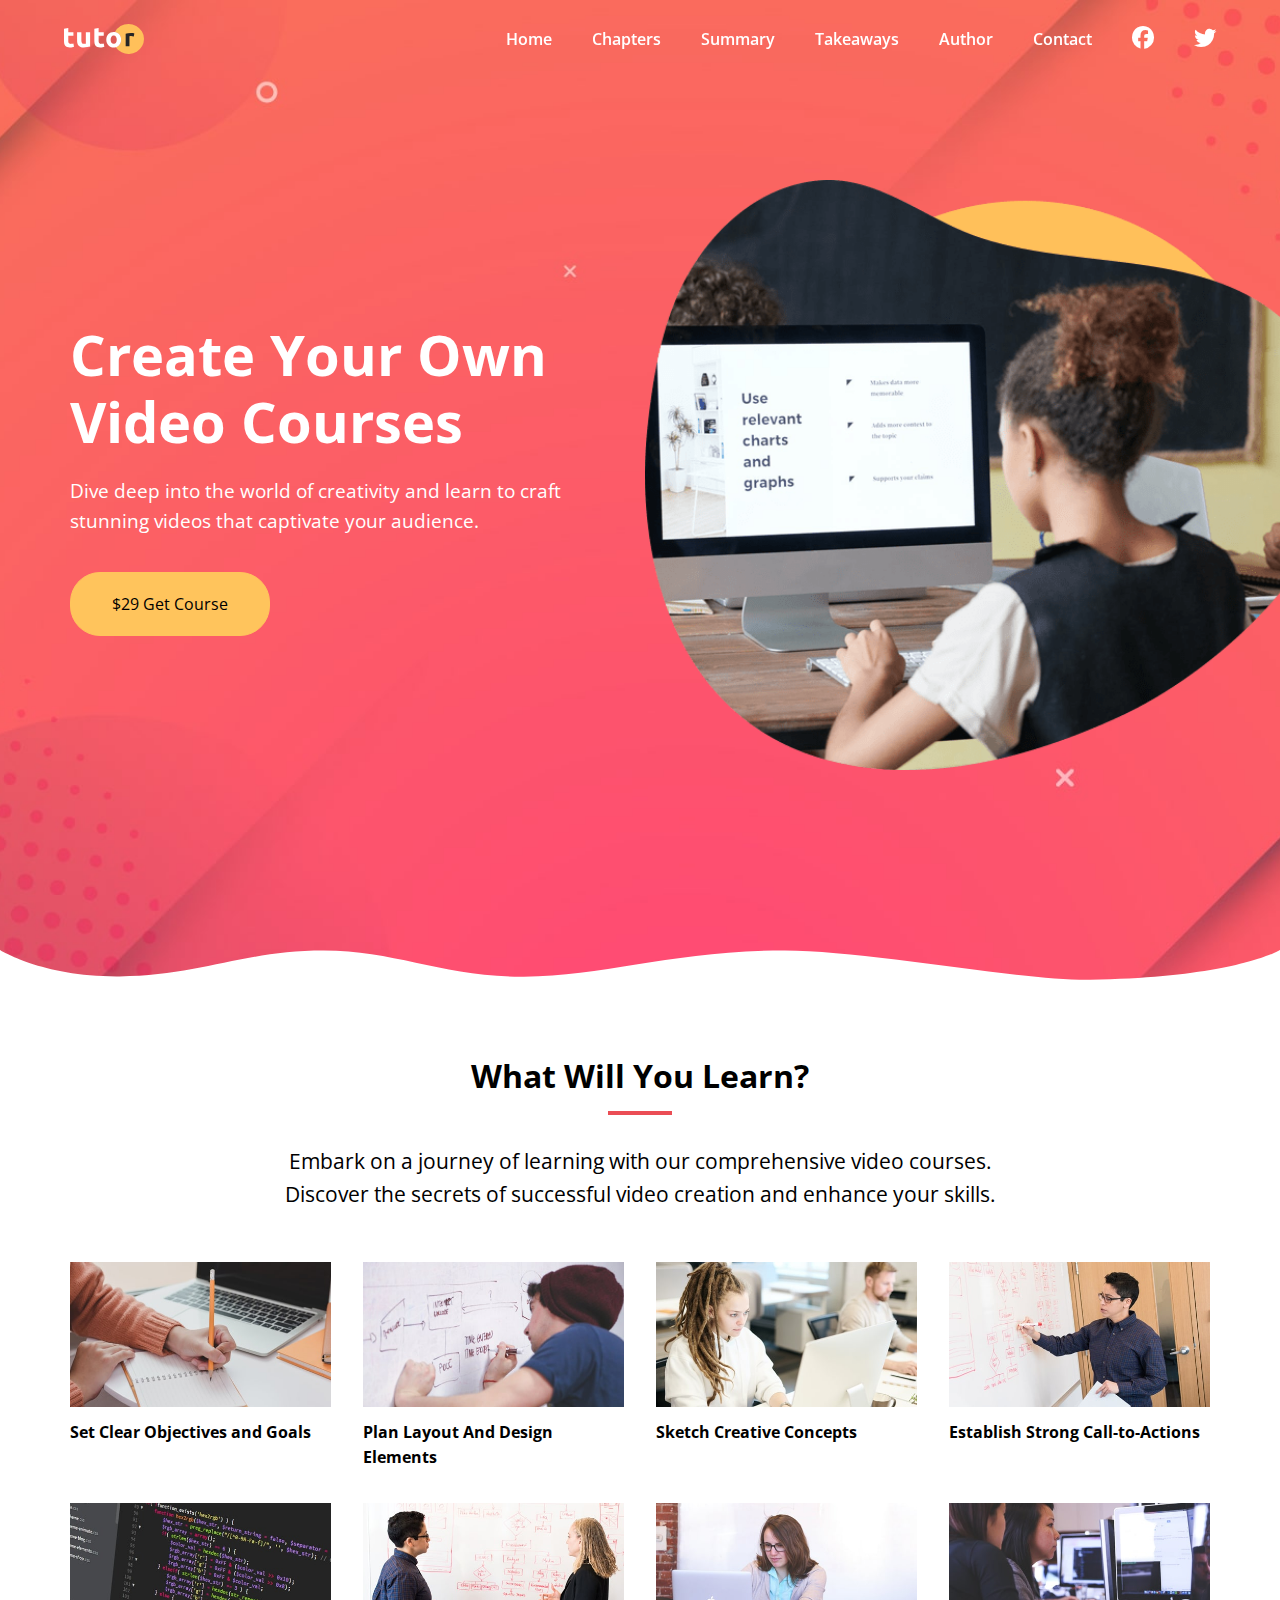
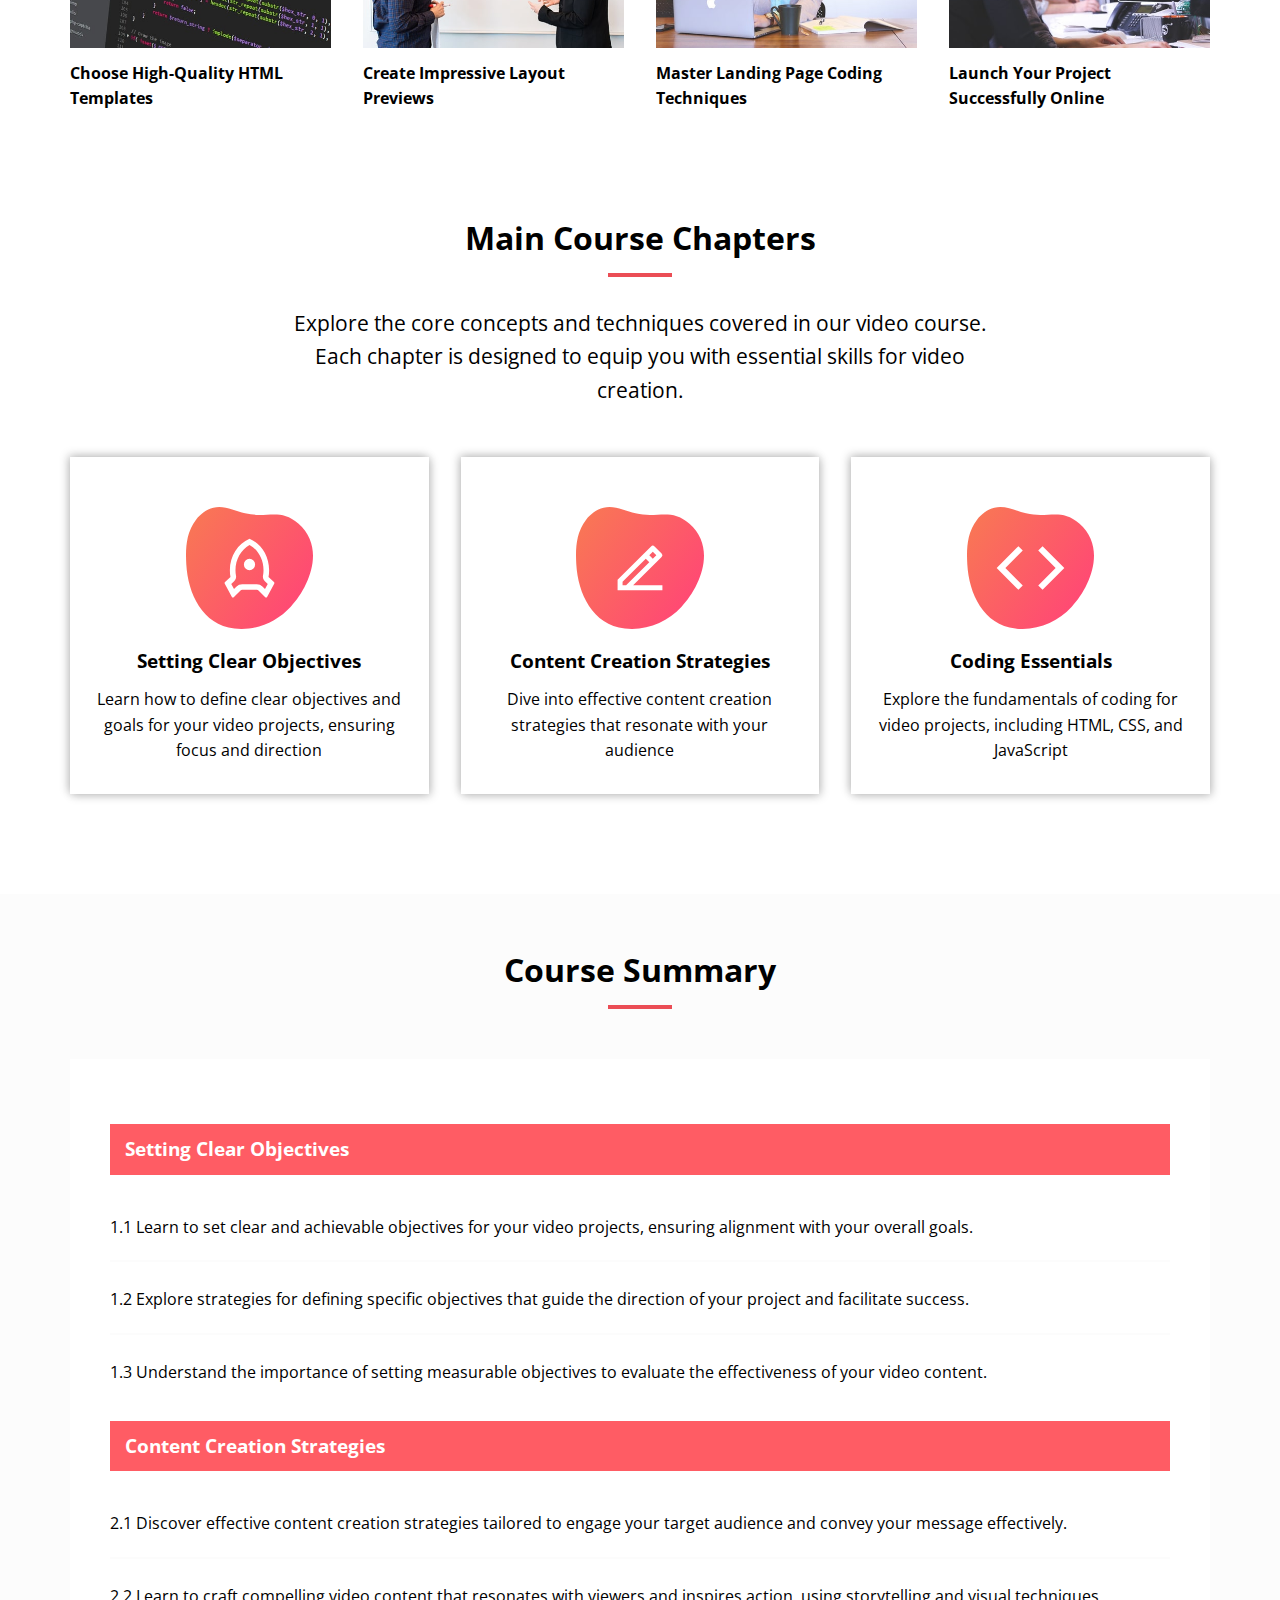
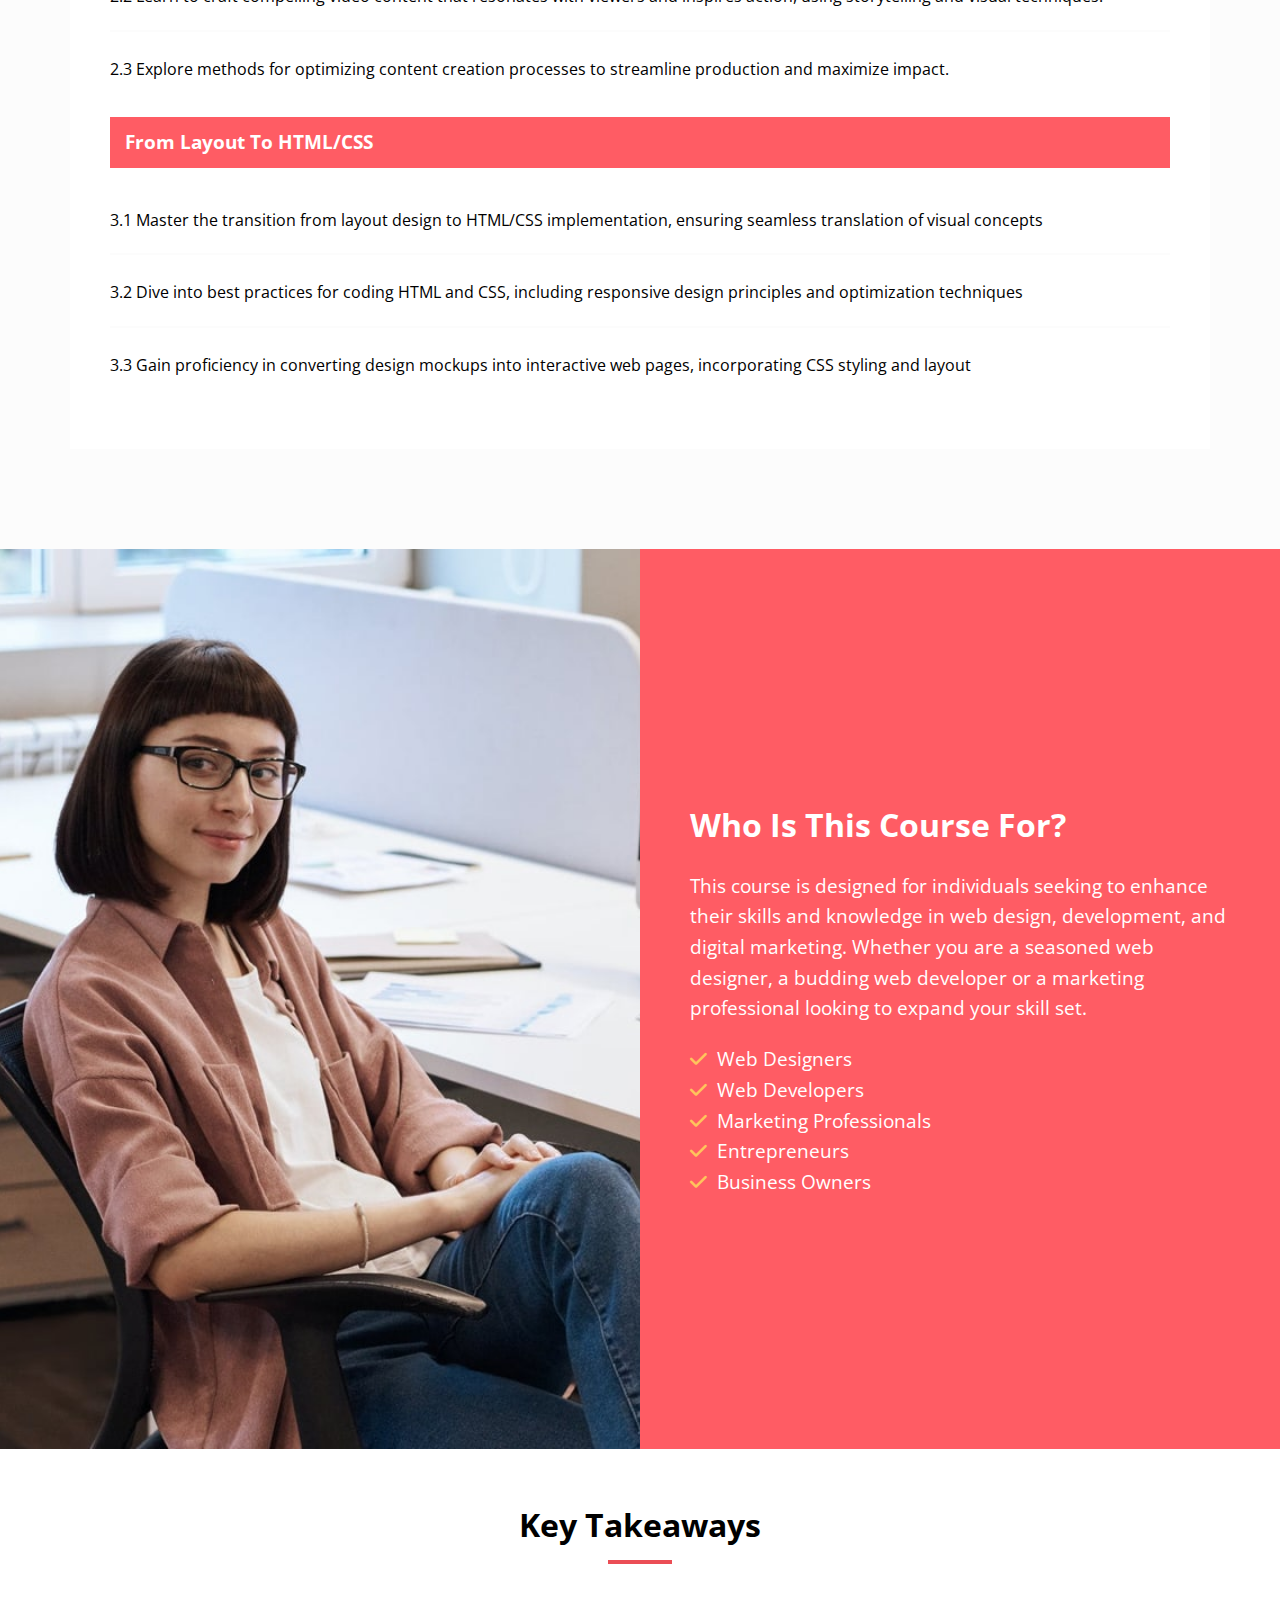
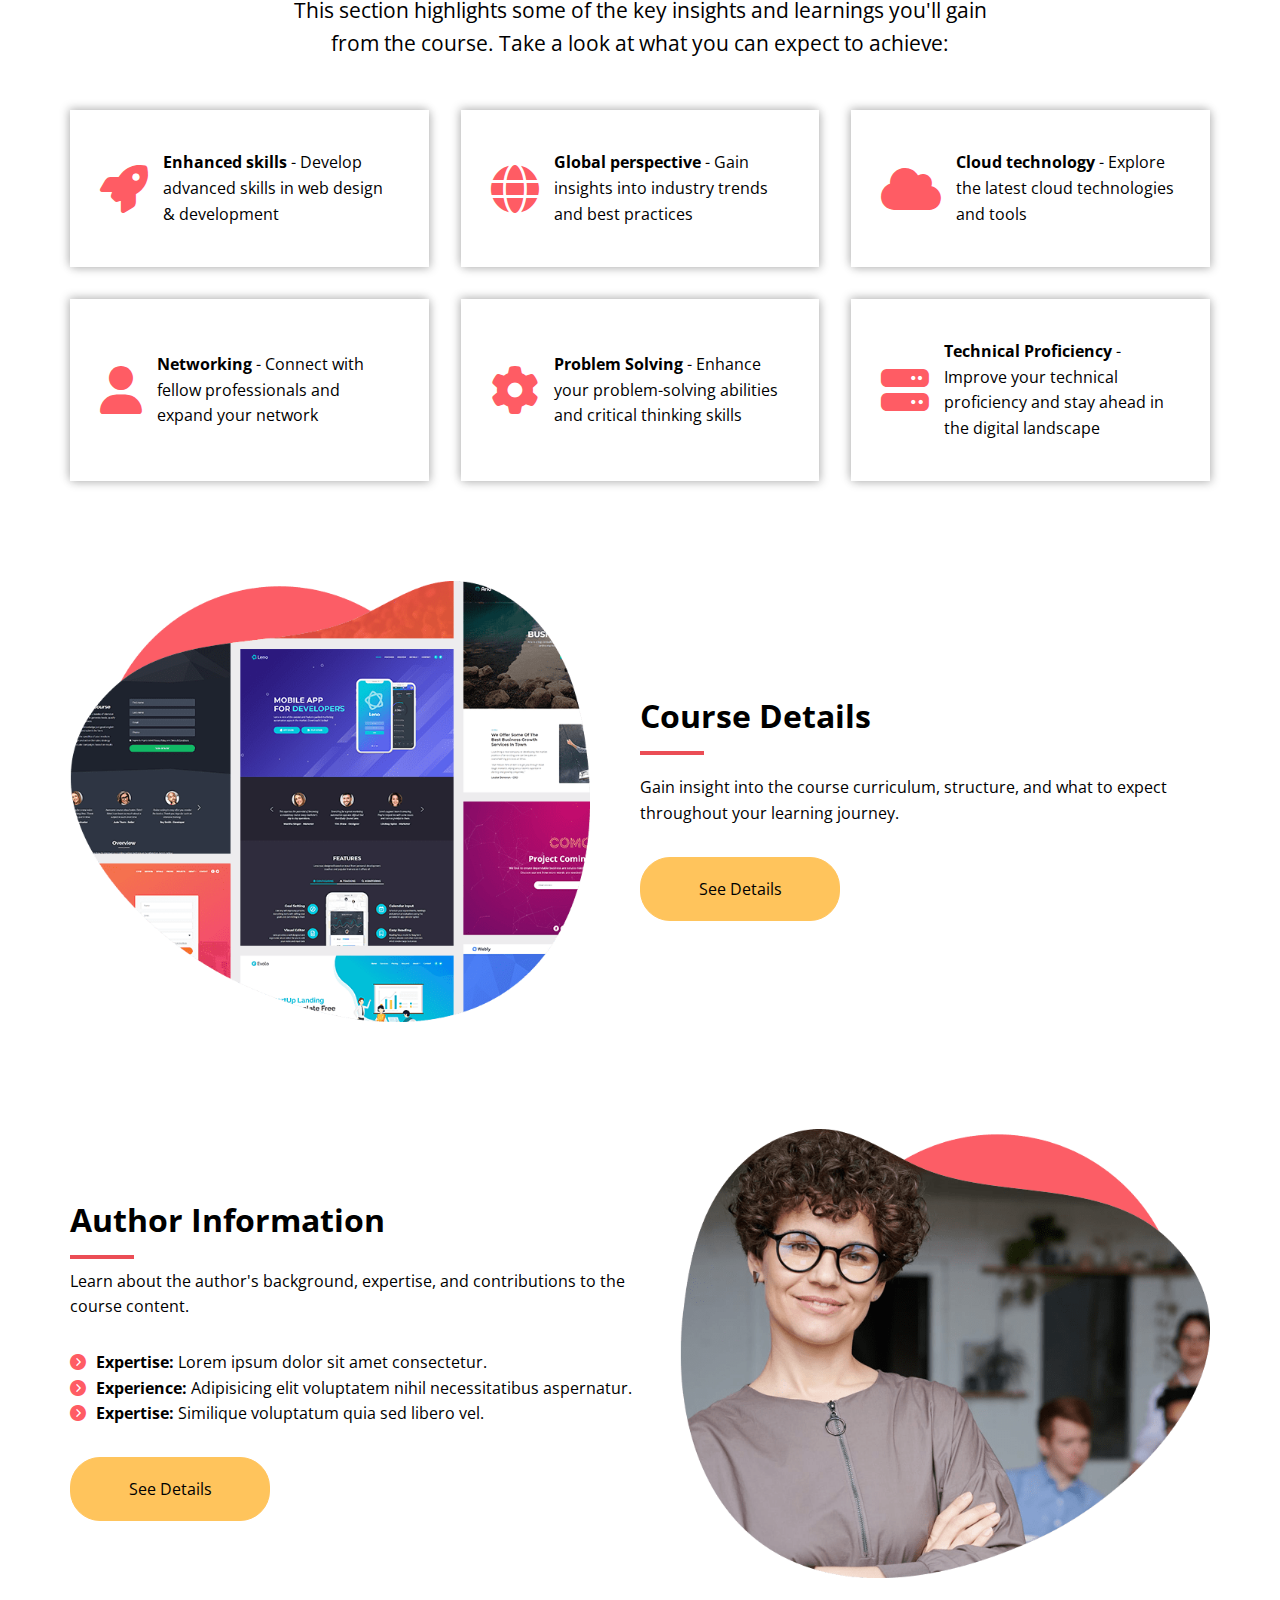
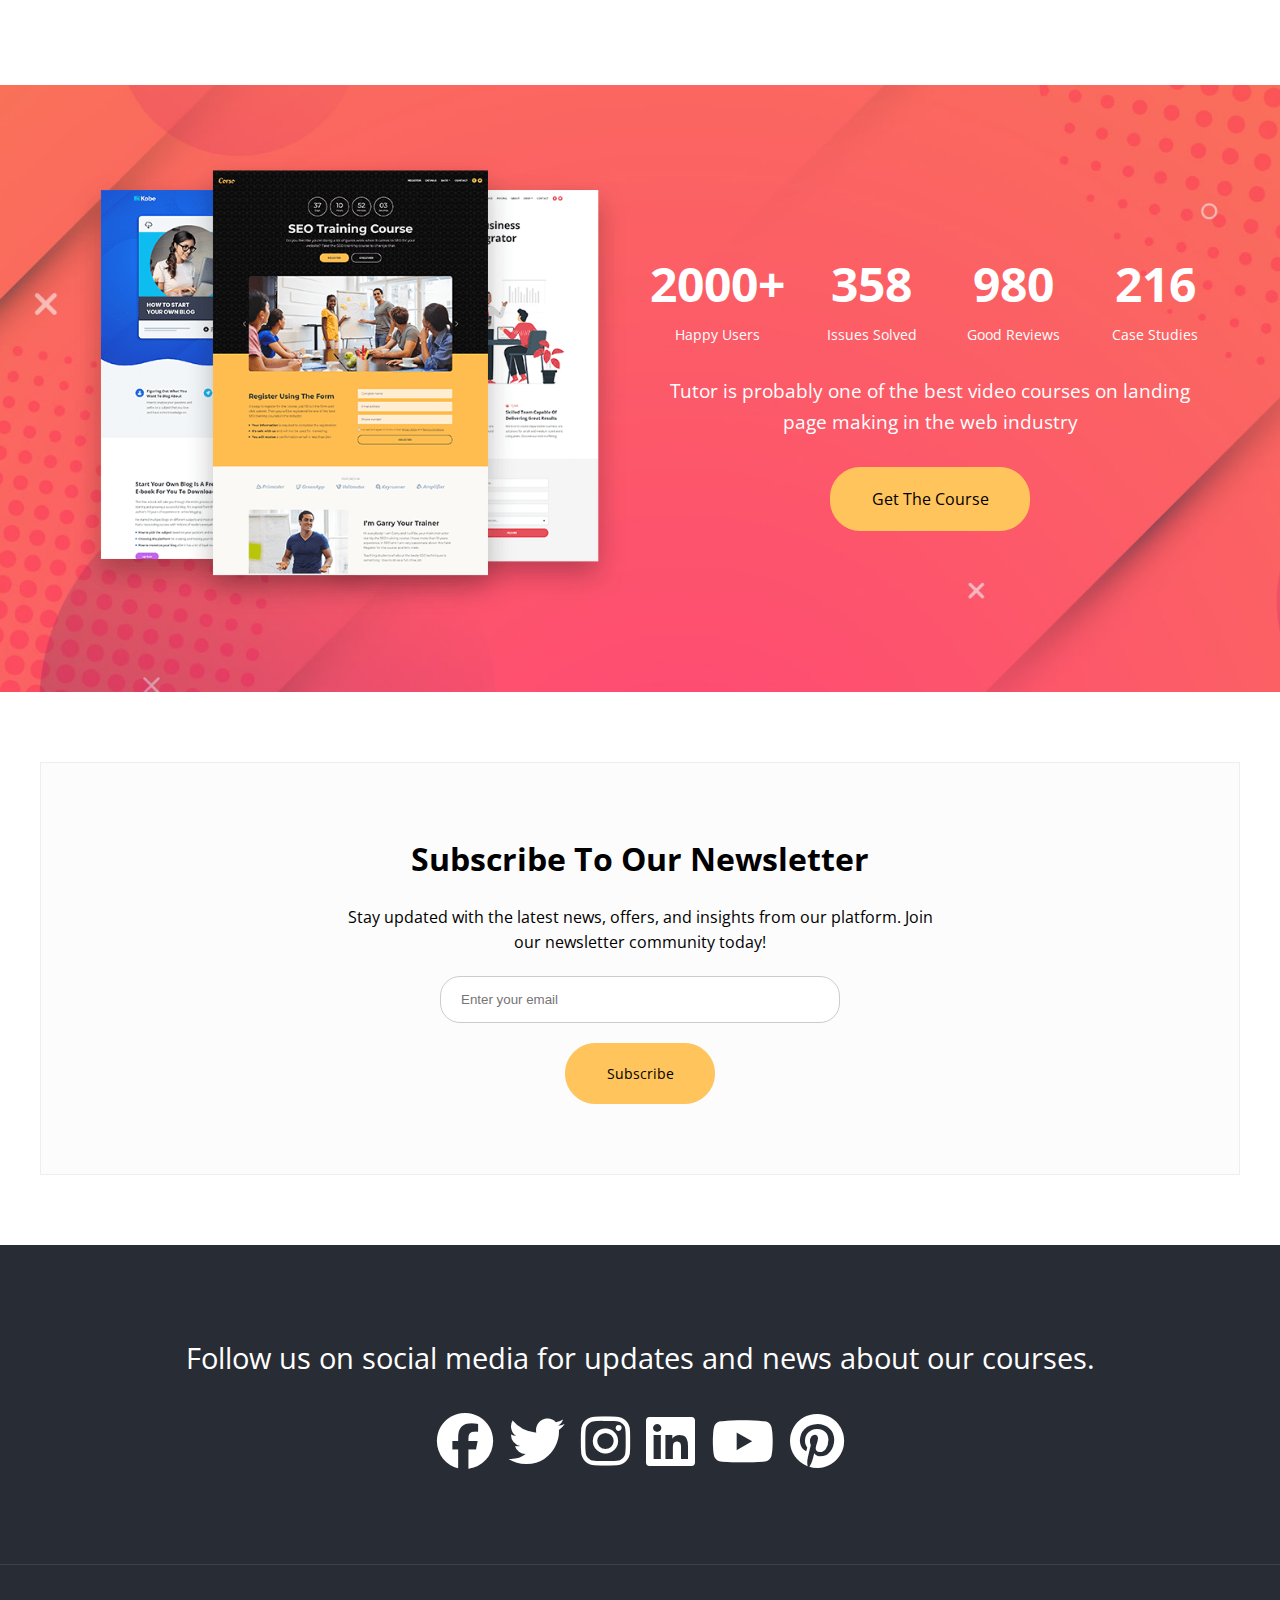
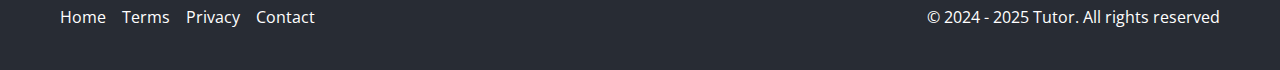
<file: index.html>
<!DOCTYPE html>
<html lang="en">
  <head>
    <meta charset="UTF-8" />
    <meta name="viewport" content="width=device-width, initial-scale=1.0" />
    <link rel="preconnect" href="https://fonts.googleapis.com" />
    <link rel="preconnect" href="https://fonts.gstatic.com" crossorigin />
    <link
      href="https://fonts.googleapis.com/css2?family=Open+Sans:ital,wght@0,300..800;1,300..800&display=swap"
      rel="stylesheet"
    />
    <link
      rel="stylesheet"
      href="https://cdnjs.cloudflare.com/ajax/libs/font-awesome/6.7.2/css/all.min.css"
      integrity="sha512-Evv84Mr4kqVGRNSgIGL/F/aIDqQb7xQ2vcrdIwxfjThSH8CSR7PBEakCr51Ck+w+/U6swU2Im1vVX0SVk9ABhg=="
      crossorigin="anonymous"
      referrerpolicy="no-referrer"
    />
    <link rel="stylesheet" href="css/styles.css" />
    <link rel="icon" href="images/favicon.png" />
    <title>Welcome To Tutor</title>
  </head>
  <body>
    <header class="header">
      <!-- Navigation Bar -->
      <nav class="navbar">
        <a href="/" class="logo"><img src="/images/logo.svg" alt="Logo" /></a>
        <!-- Main Menu -->
        <div class="main-menu">
          <ul class="main-menu-items">
            <li><a href="/">Home</a></li>
            <li><a href="#chapters">Chapters</a></li>
            <li><a href="#summary">Summary</a></li>
            <li><a href="#takeaways">Takeaways</a></li>
            <li><a href="#author">Author</a></li>
            <li><a href="contact.html">Contact</a></li>
            <li>
              <a href="https://facebook.com"
                ><i class="fa-brands fa-facebook"></i
              ></a>
            </li>
            <li>
              <a href="https://twitter.com"
                ><i class="fa-brands fa-twitter"></i
              ></a>
            </li>
          </ul>
        </div>

        <!-- Mobile Menu -->
        <div class="mobile-menu-toggle">
          <i class="fas fa-bars fa-2x"></i>
          <div class="mobile-menu">
            <ul class="mobile-menu-items">
              <li><a href="/">Home</a></li>
              <li><a href="#chapters">Chapters</a></li>
              <li><a href="#summary">Summary</a></li>
              <li><a href="#takeaways">Takeaways</a></li>
              <li><a href="#author">Author</a></li>
              <li><a href="contact.html">Contact</a></li>
              <li>
                <a href="/"><i class="fa-brands fa-facebook"></i></a>
              </li>
              <li>
                <a href="/"><i class="fa-brands fa-twitter"></i></a>
              </li>
            </ul>
          </div>
        </div>
      </nav>

      <!-- Hero -->
      <div class="hero">
        <div class="hero-text">
          <h1>Create Your Own Video Courses</h1>
          <p>
            Dive deep into the world of creativity and learn to craft stunning
            videos that captivate your audience.
          </p>
          <button class="btn btn-transparent">$29 Get Course</button>
        </div>
        <div class="hero-image">
          <img src="/images/header-course.png" alt="" />
        </div>
      </div>
      <svg
        class="frame-decoration"
        data-name="Layer 2"
        xmlns="http://www.w3.org/2000/svg"
        preserveAspectRatio="none"
        viewBox="0 0 1920 192.275"
      >
        <defs>
          <style>
            .cls-1 {
              fill: #ffffff;
            }
          </style>
        </defs>
        <title>frame-decoration</title>
        <path
          class="cls-1"
          d="M0,158.755s63.9,52.163,179.472,50.736c121.494-1.5,185.839-49.738,305.984-49.733,109.21,0,181.491,51.733,300.537,50.233,123.941-1.562,225.214-50.126,390.43-50.374,123.821-.185,353.982,58.374,458.976,56.373,217.907-4.153,284.6-57.236,284.6-57.236V351.03H0V158.755Z"
          transform="translate(0 -158.755)"
        ></path>
      </svg>
    </header>

    <!-- Introduction -->
    <section class="section introduction">
      <h2 class="section-title">What Will You Learn?</h2>
      <div class="section-title-border"></div>
      <p class="section-description">
        Embark on a journey of learning with our comprehensive video courses.
        Discover the secrets of successful video creation and enhance your
        skills.
      </p>
      <div class="content-container">
        <div>
          <img src="/images/description-1.jpg" alt="" />
          <h3 class="content-title">Set Clear Objectives and Goals</h3>
        </div>
        <div>
          <img src="/images/description-2.jpg" alt="" />
          <h3 class="content-title">Plan Layout And Design Elements</h3>
        </div>
        <div>
          <img src="/images/description-3.jpg" alt="" />
          <h3 class="content-title">Sketch Creative Concepts</h3>
        </div>
        <div>
          <img src="/images/description-4.jpg" alt="" />
          <h3 class="content-title">Establish Strong Call-to-Actions</h3>
        </div>
        <div>
          <img src="/images/description-5.jpg" alt="" />
          <h3 class="content-title">Choose High-Quality HTML Templates</h3>
        </div>
        <div>
          <img src="/images/description-6.jpg" alt="" />
          <h3 class="content-title">Create Impressive Layout Previews</h3>
        </div>
        <div>
          <img src="/images/description-7.jpg" alt="" />
          <h3 class="content-title">Master Landing Page Coding Techniques</h3>
        </div>
        <div>
          <img src="/images/description-8.jpg" alt="" />
          <h3 class="content-title">Launch Your Project Successfully Online</h3>
        </div>
      </div>
    </section>

    <!-- Chapters -->
    <section class="section chapters" id="chapters">
      <h2 class="section-title">Main Course Chapters</h2>
      <div class="section-title-border"></div>
      <p class="section-description">
        Explore the core concepts and techniques covered in our video course.
        Each chapter is designed to equip you with essential skills for video
        creation.
      </p>
      <div class="content-container">
        <div class="content-item">
          <img src="/images/chapters-icon-1.svg" alt="" />
          <h3 class="content-title">Setting Clear Objectives</h3>
          <p>
            Learn how to define clear objectives and goals for your video
            projects, ensuring focus and direction
          </p>
        </div>
        <div class="content-item">
          <img src="/images/chapters-icon-2.svg" alt="" />
          <h3 class="content-title">Content Creation Strategies</h3>
          <p>
            Dive into effective content creation strategies that resonate with
            your audience
          </p>
        </div>
        <div class="content-item">
          <img src="/images/chapters-icon-3.svg" alt="" />
          <h3 class="content-title">Coding Essentials</h3>
          <p>
            Explore the fundamentals of coding for video projects, including
            HTML, CSS, and JavaScript
          </p>
        </div>
      </div>
    </section>

    <!-- Summary -->
    <section class="section summary" id="summary">
      <h2 class="section-title">Course Summary</h2>
      <div class="section-title-border"></div>
      <div class="content-container">
        <div class="content-item">
          <h3 class="content-title">Setting Clear Objectives</h3>
          <ul>
            <li>
              1.1 Learn to set clear and achievable objectives for your video
              projects, ensuring alignment with your overall goals.
            </li>
            <li>
              1.2 Explore strategies for defining specific objectives that guide
              the direction of your project and facilitate success.
            </li>
            <li class="end-list">
              1.3 Understand the importance of setting measurable objectives to
              evaluate the effectiveness of your video content.
            </li>
          </ul>
        </div>
        <div class="content-item">
          <h3 class="content-title">Content Creation Strategies</h3>
          <ul>
            <li>
              2.1 Discover effective content creation strategies tailored to
              engage your target audience and convey your message effectively.
            </li>
            <li>
              2.2 Learn to craft compelling video content that resonates with
              viewers and inspires action, using storytelling and visual
              techniques.
            </li>
            <li class="end-list">
              2.3 Explore methods for optimizing content creation processes to
              streamline production and maximize impact.
            </li>
          </ul>
        </div>
        <div class="content-item">
          <h3 class="content-title">From Layout To HTML/CSS</h3>
          <ul>
            <li>
              3.1 Master the transition from layout design to HTML/CSS
              implementation, ensuring seamless translation of visual concepts
            </li>
            <li>
              3.2 Dive into best practices for coding HTML and CSS, including
              responsive design principles and optimization techniques
            </li>
            <li class="end-list">
              3.3 Gain proficiency in converting design mockups into interactive
              web pages, incorporating CSS styling and layout
            </li>
          </ul>
        </div>
      </div>
    </section>

    <!-- Info -->
    <aside class="aside">
      <div class="image">
        <img src="images/audience.jpg" alt="" />
      </div>
      <div class="aside-content">
        <h3 class="section-title">Who Is This Course For?</h3>
        <p>
          This course is designed for individuals seeking to enhance their
          skills and knowledge in web design, development, and digital
          marketing. Whether you are a seasoned web designer, a budding web
          developer or a marketing professional looking to expand your skill
          set.
        </p>
        <ul>
          <li><i class="fa-solid fa-check"></i>Web Designers</li>
          <li><i class="fa-solid fa-check"></i>Web Developers</li>
          <li><i class="fa-solid fa-check"></i>Marketing Professionals</li>
          <li><i class="fa-solid fa-check"></i>Entrepreneurs</li>
          <li><i class="fa-solid fa-check"></i>Business Owners</li>
        </ul>
      </div>
    </aside>

    <!-- Takeaways -->
    <section class="section takeaways" id="takeaways">
      <h2 class="section-title">Key Takeaways</h2>
      <div class="section-title-border"></div>
      <p class="section-description">
        This section highlights some of the key insights and learnings you'll
        gain from the course. Take a look at what you can expect to achieve:
      </p>
      <div class="content-container">
        <div class="content-item">
          <i class="fa-solid fa-rocket"></i>
          <p>
            <strong>Enhanced skills</strong> - Develop advanced skills in web
            design & development
          </p>
        </div>
        <div class="content-item">
          <i class="fa-solid fa-globe"></i>
          <p>
            <strong>Global perspective</strong> - Gain insights into industry
            trends and best practices
          </p>
        </div>
        <div class="content-item">
          <i class="fa-solid fa-cloud"></i>
          <p>
            <strong>Cloud technology</strong> - Explore the latest cloud
            technologies and tools
          </p>
        </div>
        <div class="content-item">
          <i class="fa-solid fa-user"></i>
          <p>
            <strong>Networking</strong> - Connect with fellow professionals and
            expand your network
          </p>
        </div>
        <div class="content-item">
          <i class="fa-solid fa-gear"></i>
          <p>
            <strong>Problem Solving</strong> - Enhance your problem-solving
            abilities and critical thinking skills
          </p>
        </div>
        <div class="content-item">
          <i class="fa-solid fa-server"></i>
          <p>
            <strong>Technical Proficiency</strong> - Improve your technical
            proficiency and stay ahead in the digital landscape
          </p>
        </div>
      </div>
    </section>

    <!-- Details -->
    <aside class="section details">
      <div class="details-image">
        <img src="images/details.png" alt="" />
      </div>
      <div class="content">
        <h3 class="section-title">Course Details</h3>
        <div class="section-title-border"></div>
        <p>
          Gain insight into the course curriculum, structure, and what to expect
          throughout your learning journey.
        </p>
        <a href="/"><button class="btn btn-solid">See Details</button></a>
      </div>
    </aside>

    <!-- Author -->
    <section class="section author" id="author">
      <div class="content">
        <h3 class="section-title">Author Information</h3>
        <div class="section-title-border"></div>
        <p>
          Learn about the author's background, expertise, and contributions to
          the course content.
        </p>
        <ul>
          <li>
            <i class="fa-solid fa-circle-chevron-right"></i
            ><strong>Expertise: </strong>Lorem ipsum dolor sit amet consectetur.
          </li>
          <li>
            <i class="fa-solid fa-circle-chevron-right"></i
            ><strong>Experience: </strong>Adipisicing elit voluptatem nihil
            necessitatibus aspernatur.
          </li>
          <li>
            <i class="fa-solid fa-circle-chevron-right"></i
            ><strong>Expertise: </strong>Similique voluptatum quia sed libero
            vel.
          </li>
        </ul>
        <a href="/"><button class="btn btn-solid">See Details</button></a>
      </div>
      <div class="author-image">
        <img src="images/author.png" alt="" />
      </div>
    </section>

    <!-- Stats -->
    <aside class="stats">
      <div class="image"><img src="images/stats.png" alt="" /></div>
      <div class="content">
        <div class="numbers">
          <div>
            <h3>2000+</h3>
            <p>Happy Users</p>
          </div>
          <div>
            <h3>358</h3>
            <p>Issues Solved</p>
          </div>
          <div>
            <h3>980</h3>
            <p>Good Reviews</p>
          </div>
          <div>
            <h3>216</h3>
            <p>Case Studies</p>
          </div>
        </div>
        <div class="description">
          Tutor is probably one of the best video courses on landing page making
          in the web industry
        </div>
        <a href="/"
          ><button class="btn btn-transparent">Get The Course</button></a
        >
      </div>
    </aside>

    <!-- Newsletter -->
    <aside class="newsletter">
      <h2 class="section-title">Subscribe To Our Newsletter</h2>
      <p>
        Stay updated with the latest news, offers, and insights from our
        platform. Join our newsletter community today!
      </p>
      <form>
        <label for="email"></label>
        <input type="email" placeholder="Enter your email" required />
      </form>
      <a href="/"><button class="btn btn-solid">Subscribe</button></a>
    </aside>

    <!-- Footer -->
    <footer>
      <div class="footer-1">
        <p>Follow us on social media for updates and news about our courses.</p>
        <div class="brands">
          <a href="https://facebook.com"
            ><i class="fa-brands fa-facebook"></i
          ></a>
          <a href="https://twitter.com"><i class="fa-brands fa-twitter"></i></a>
          <a href="https://instagram.com"
            ><i class="fa-brands fa-instagram"></i
          ></a>
          <a href="https://linkedin.com"
            ><i class="fa-brands fa-linkedin"></i
          ></a>
          <a href="https://youtube.com"><i class="fa-brands fa-youtube"></i></a>
          <a href="https://pinterest.com"
            ><i class="fa-brands fa-pinterest"></i
          ></a>
        </div>
      </div>
      <div class="footer-2">
        <div class="left-footer">
          <ul>
            <li><a href="/">Home</a></li>
            <li><a href="/">Terms</a></li>
            <li><a href="/">Privacy</a></li>
            <li><a href="contact.html">Contact</a></li>
          </ul>
        </div>
        <div class="right-footer">
          <p>&copy 2024 - 2025 Tutor. All rights reserved</p>
        </div>
      </div>
    </footer>
    <script src="/js/script.js"></script>
  </body>
</html>
</file>
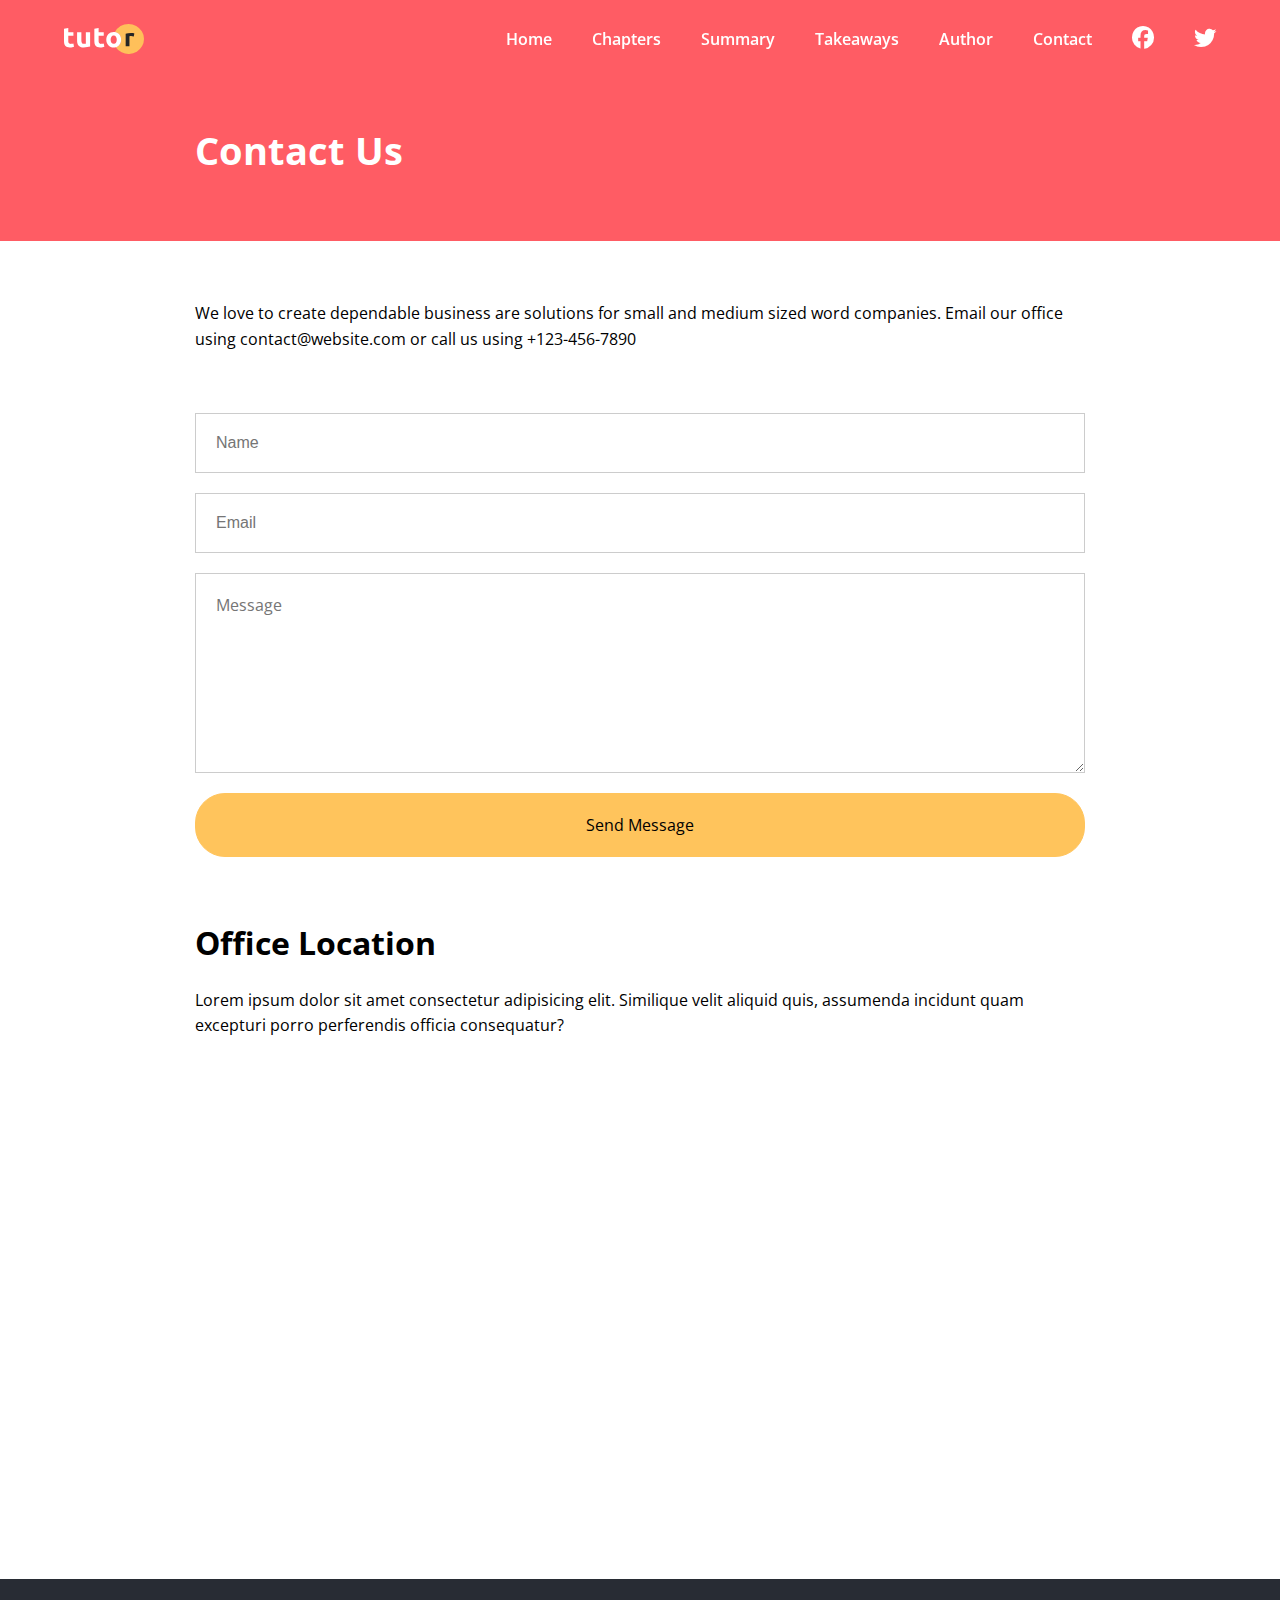
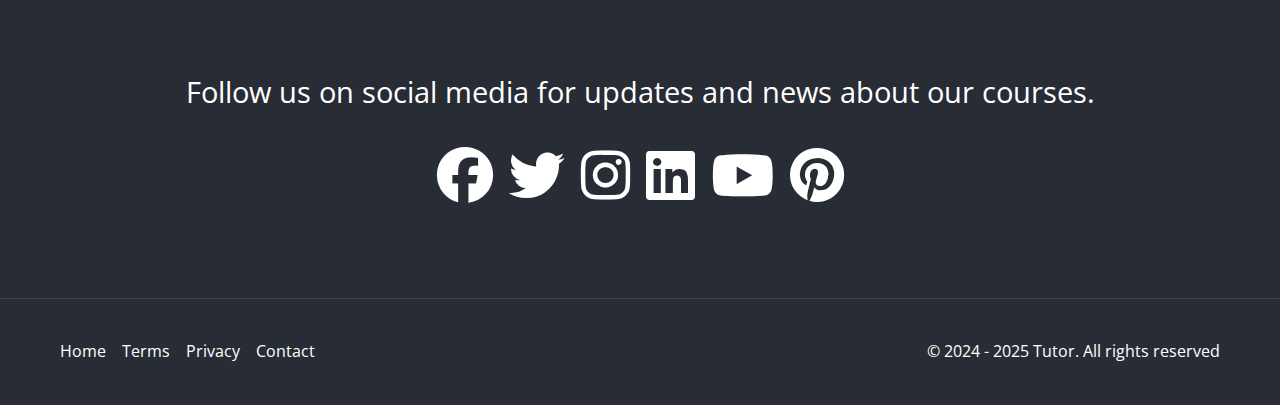
<file: contact.html>
<!DOCTYPE html>
<html lang="en">
  <head>
    <meta charset="UTF-8" />
    <meta name="viewport" content="width=device-width, initial-scale=1.0" />
    <link rel="preconnect" href="https://fonts.googleapis.com" />
    <link rel="preconnect" href="https://fonts.gstatic.com" crossorigin />
    <link
      href="https://fonts.googleapis.com/css2?family=Open+Sans:ital,wght@0,300..800;1,300..800&display=swap"
      rel="stylesheet"
    />
    <link
      rel="stylesheet"
      href="https://cdnjs.cloudflare.com/ajax/libs/font-awesome/6.7.2/css/all.min.css"
      integrity="sha512-Evv84Mr4kqVGRNSgIGL/F/aIDqQb7xQ2vcrdIwxfjThSH8CSR7PBEakCr51Ck+w+/U6swU2Im1vVX0SVk9ABhg=="
      crossorigin="anonymous"
      referrerpolicy="no-referrer"
    />
    <link rel="stylesheet" href="css/styles.css" />
    <link rel="icon" href="images/favicon.png" />
    <title>Contact</title>
  </head>
  <body>
    <!-- Navigation Bar -->
    <header class="contact">
      <nav class="navbar">
        <a href="/" class="logo"><img src="/images/logo.svg" alt="Logo" /></a>
        <!-- Main Menu -->
        <div class="main-menu">
          <ul class="main-menu-items">
            <li><a href="/">Home</a></li>
            <li><a href="index.html#chapters">Chapters</a></li>
            <li><a href="index.html#summary">Summary</a></li>
            <li><a href="index.html#takeaways">Takeaways</a></li>
            <li><a href="index.html#author">Author</a></li>
            <li><a href="index.htmlcontact.html">Contact</a></li>
            <li>
              <a href="https://www.facebook.com"
                ><i class="fa-brands fa-facebook"></i
              ></a>
            </li>
            <li>
              <a href="https://www.twitter.com"
                ><i class="fa-brands fa-twitter"></i
              ></a>
            </li>
          </ul>
        </div>

        <!-- Mobile Menu -->
        <div class="mobile-menu-toggle">
          <i class="fas fa-bars fa-2x"></i>
          <div class="mobile-menu">
            <ul class="mobile-menu-items">
              <li><a href="/">Home</a></li>
              <li><a href="index.html#chapters">Chapters</a></li>
              <li><a href="index.html#summary">Summary</a></li>
              <li><a href="index.html#takeaways">Takeaways</a></li>
              <li><a href="index.html#author">Author</a></li>
              <li><a href="contact.html">Contact</a></li>
              <li>
                <a href="https://www.facebook.com"
                  ><i class="fa-brands fa-facebook"></i
                ></a>
              </li>
              <li>
                <a href="https://www.twitter.com"
                  ><i class="fa-brands fa-twitter"></i
                ></a>
              </li>
            </ul>
          </div>
        </div>
      </nav>
    </header>

    <!-- Contact -->
    <main class="contact">
      <div class="contact-header"><h1 class="container">Contact Us</h1></div>
      <p class="container">
        We love to create dependable business are solutions for small and medium
        sized word companies. Email our office using contact@website.com or call
        us using +123-456-7890
      </p>
      <form class="form container" name="contact" netlify>
        <input type="text" name="name" placeholder="Name" required />
        <input type="email" name="email" placeholder="Email" required />
        <textarea
          name="message"
          id="message"
          placeholder="Message"
          required
        ></textarea>
        <button type="submit" class="btn btn-solid">Send Message</button>
      </form>

      <!-- Location -->
      <div class="location container">
        <h2>Office Location</h2>
        <p>
          Lorem ipsum dolor sit amet consectetur adipisicing elit. Similique
          velit aliquid quis, assumenda incidunt quam excepturi porro
          perferendis officia consequatur?
        </p>
        <iframe
          src="https://www.google.com/maps/embed?pb=!1m14!1m8!1m3!1d2483.0547246968645!2d-0.13990700000000003!3d51.512212000000005!3m2!1i1024!2i768!4f13.1!3m3!1m2!1s0x487604d502268421%3A0x6a7d62889992f993!2sRegent%20St.%2C%20London%2C%20UK!5e0!3m2!1sen!2sus!4v1736576848991!5m2!1sen!2sus"
          width="600"
          height="450"
          style="border: 0"
          allowfullscreen=""
          loading="lazy"
          referrerpolicy="no-referrer-when-downgrade"
        ></iframe>
      </div>

      <!-- Footer -->
      <footer>
        <div class="footer-1">
          <p>
            Follow us on social media for updates and news about our courses.
          </p>
          <div class="brands">
            <a href="https://facebook.com"
              ><i class="fa-brands fa-facebook"></i
            ></a>
            <a href="https://twitter.com"
              ><i class="fa-brands fa-twitter"></i
            ></a>
            <a href="https://instagram.com"
              ><i class="fa-brands fa-instagram"></i
            ></a>
            <a href="https://linkedin.com"
              ><i class="fa-brands fa-linkedin"></i
            ></a>
            <a href="https://youtube.com"
              ><i class="fa-brands fa-youtube"></i
            ></a>
            <a href="https://pinterest.com"
              ><i class="fa-brands fa-pinterest"></i
            ></a>
          </div>
        </div>
        <div class="footer-2">
          <div class="left-footer">
            <ul>
              <li><a href="/">Home</a></li>
              <li><a href="/">Terms</a></li>
              <li><a href="/">Privacy</a></li>
              <li><a href="contact.html">Contact</a></li>
            </ul>
          </div>
          <div class="right-footer">
            <p>&copy 2024 - 2025 Tutor. All rights reserved</p>
          </div>
        </div>
      </footer>
    </main>

    <script src="/js/script.js"></script>
  </body>
</html>
</file>
<file: css/styles.css>
* {
  margin: 0;
  padding: 0;
  box-sizing: border-box;
}

:root {
  --primary-color: 235, 77, 85;
  --secondary-color: #ffc45c;
}

html {
  scroll-behavior: smooth;
}

body {
  font-family: "Open Sans", sans-serif;
  line-height: 1.6;
  background-color: #fff;
  scroll-behavior: smooth;
  overflow-x: hidden;
}

a {
  text-decoration: none;
  color: #fff;
}

a:hover {
  color: var(--secondary-color);
}

ul {
  list-style: none;
}

img {
  width: 100%;
}

.fa-brands {
  font-size: 1.4rem;
}

/* Utility Classes */

.btn {
  display: block;
  font-family: inherit;
  font-size: inherit;
  width: 200px;
  padding: 20px 30px;
  background-color: var(--secondary-color);
  border: 1px solid var(--secondary-color);
  border-radius: 30px;
  transition: 0.2s ease-in-out;

  &:hover {
    cursor: pointer;
  }
}

.btn-transparent:hover {
  background-color: transparent;
  color: #fff;
  border: 1px solid #fff;
}

.btn-solid:hover {
  background-color: #ff5c64;
  color: #fff;
}

/* Header */

.header {
  height: 1050px;
  background: url(/images/header-background.jpg) no-repeat center/cover;
  position: relative;
}

/* Navigation Bar */

.navbar {
  display: flex;
  justify-content: space-between;
  align-items: center;
  flex: 1;
  width: 100%;
  height: 80px;
  padding: 1rem 4rem;
  position: sticky;
  position: fixed;
  top: 0;
  z-index: 1000;
  transition: all 0.8s ease-in-out;
}

.navbar.transparent {
  background-color: rgba(var(--primary-color), 0.8);
  backdrop-filter: blur(10px);
}

.navbar .logo {
  width: 80px;
  height: 100%;
  margin-top: 15px;
}

/* Main Menu */

.main-menu .main-menu-items {
  display: flex;
  gap: 40px;
  font-weight: 600;
}

/* Mobile Menu */

.mobile-menu-toggle {
  display: none;
}

.fa-bars {
  color: #fff;
  font-size: 1.4rem;

  &:hover {
    cursor: pointer;
  }
}

.mobile-menu {
  position: absolute;
  top: 80px;
  left: 0;
  display: flex;
  justify-content: center;
  align-content: center;
  height: calc(100vh - 80px);
  width: 100%;
  padding: 30px 0;
  text-align: center;
  background-color: rgba(0, 0, 0, 0.8);
  transform: translateX(100%);
  transition: transform 0.3s ease;
  display: none;
}

.mobile-menu.active {
  transform: translateX(0);
}

.mobile-menu .mobile-menu-items {
  display: flex;
  flex-direction: column;
  gap: 30px;
  font-size: 1.2rem;
}

/* Hero */

.hero {
  display: grid;
  grid-template-columns: 1fr 1fr;
  gap: 10px;
  color: #fff;
  padding: 180px 0;
}

.hero-text {
  display: flex;
  flex-direction: column;
  justify-content: center;
  gap: 20px;
  padding: 70px;
  line-height: 1.2;
}

.hero-text h1 {
  font-size: 3.5rem;
  padding-right: 15px;
}

.hero-text p {
  font-size: 1.2rem;
  line-height: 1.6;
  margin-bottom: 15px;
}

.hero-image img {
  width: 110%;
  object-fit: fill;
}

.frame-decoration {
  position: absolute;
  bottom: 0;
  left: 0;
  height: 100px;
  width: 100%;
}

/* Section */

.section {
  padding: 0 70px 100px;
  margin: 0 auto;
}

.section-title {
  text-align: center;
  font-size: 2rem;
}

.section-title-border {
  width: 4rem;
  height: 4px;
  background-color: rgb(var(--primary-color));
  margin: 10px auto;
}

.section-description {
  font-size: 1.3rem;
  padding: 20px 0 50px;
  text-align: center;
  width: 65%;
  margin: 0 auto;
}

.content-title {
  font-size: 1rem;
}

/* Introduction */

.introduction .content-container {
  display: grid;
  grid-template-columns: repeat(4, 1fr);
  gap: 2rem;
}

.introduction img {
  margin-bottom: 5px;
  transition: transform 0.2s ease-in-out;
}

.introduction img:hover {
  transform: scale(1.1);
}

/* Chapters */

.chapters .content-container {
  display: grid;
  grid-template-columns: repeat(3, 1fr);
  gap: 2rem;
}

.chapters .content-item {
  text-align: center;
  box-shadow: 2px 2px 9px rgba(0, 0, 0, 0.2), -2px -2px 9px rgba(0, 0, 0, 0.2);
  padding: 50px 20px 30px;
}

.chapters .content-title {
  font-size: 1.2rem;
  margin: 10px auto;
}

.chapters img {
  width: 40%;
}

/* Summary */

.summary {
  padding-top: 50px;
  background-color: #fcfcfc;
}

.summary .content-container {
  background-color: #fff;
  margin: 50px auto 0;
  padding: 50px 40px;
}

.summary .content-title {
  background-color: #ff5c64;
  color: #fff;
  padding: 10px 15px;
  margin: 15px 0;
  font-size: 1.2rem;
}

.summary li {
  padding: 25px 0 20px;
  border-bottom: 2px solid #fcfcfc;
}

.summary .end-list {
  border-bottom: none;
}

/* Info */

.aside {
  position: relative;
  height: 100vh;
  margin-bottom: 50px;
}

.aside img {
  height: 100vh;
  object-fit: cover;
}

.aside-content {
  position: absolute;
  top: 0;
  right: 0;
  background-color: #ff5c64;
  color: #fff;
  width: 50%;
  height: 100%;
  display: flex;
  flex-direction: column;
  justify-content: center;
  gap: 20px;
  padding: 0 50px;
}

.aside .section-title {
  text-align: left;
}

.aside p {
  font-size: 1.2rem;
}

.aside li {
  font-size: 1.2rem;
}

.aside .fa-check {
  color: var(--secondary-color);
  margin-right: 10px;
}

/* Takeaways */

.takeaways .content-container {
  display: grid;
  grid-template-columns: repeat(3, 1fr);
  gap: 2rem;
}

.takeaways .content-item {
  display: grid;
  grid-template-columns: 1fr 7fr;
  gap: 15px;
  align-items: center;
  justify-items: center;
  padding: 40px 30px;
  box-shadow: 2px 2px 9px rgba(0, 0, 0, 0.2), -2px -2px 9px rgba(0, 0, 0, 0.2);
}

.takeaways i {
  font-size: 3rem;
  color: #ff5c64;
}

/* Details */

.details {
  display: grid;
  align-items: center;
  grid-template-columns: repeat(2, 1fr);
}

.details img {
  width: 100%;
  object-fit: contain;
  padding-right: 50px;
}

.details .section-title-border {
  margin: 10px 0;
}

.details .section-title {
  text-align: left;
}

.details p {
  margin: 20px 0 30px;
}

/* Author */

.author {
  display: grid;
  grid-template-columns: repeat(2, 1fr);
  align-items: center;
}

.author .section-title {
  text-align: left;
}

.author i {
  color: #ff5c64;
  margin-right: 10px;
}

.author ul {
  margin: 30px 0;
}

.author img {
  padding-left: 40px;
}

.author .section-title-border {
  margin: 10px 0;
}

/* Stats */

.stats {
  background: url(/images/stats-background.jpg) no-repeat center/cover;
  color: #fff;
  display: grid;
  grid-template-columns: repeat(2, 1fr);
  gap: 20px;
  text-align: center;
  padding: 70px;
  margin-bottom: 70px;
}

.stats .content {
  display: flex;
  flex-direction: column;
  gap: 30px;
  justify-content: center;
}

.stats .numbers {
  display: grid;
  grid-template-columns: repeat(4, 1fr);
  column-gap: 2rem;
}

.stats .numbers h3 {
  font-size: 3rem;
}

.stats .numbers p {
  font-size: 0.9rem;
}

.stats .description {
  font-size: 1.2rem;
}

.stats button {
  margin: 0 auto;
}

/* Newsletter */

.newsletter {
  max-width: 1200px;
  margin: 0 auto 70px;
  padding: 70px 300px;
  display: flex;
  flex-direction: column;
  justify-content: center;
  align-items: center;
  gap: 20px;
  background-color: #fcfcfc;
  text-align: center;
  border: 1px solid #eee;
}

.newsletter input {
  border: none;
  border: 1px solid #ccc;
  border-radius: 20px;
  padding: 15px 20px;
  width: 400px;
}

.newsletter .btn {
  width: 150px;
  font-size: 0.9rem;
}

/* Footer */

.footer-1 {
  display: flex;
  flex-direction: column;
  justify-content: center;
  align-items: center;
  gap: 2rem;
  background-color: #282c34;
  color: #fff;
  text-align: center;
  font-size: 1.8rem;
  padding: 90px 120px;
}

.footer-1 .fa-brands {
  font-size: 3.5rem;
}

.footer-1 .brands {
  display: flex;
  gap: 1rem;
}

.footer-2 {
  display: flex;
  justify-content: space-between;
  background-color: #282c34;
  color: #fff;
  padding: 40px 60px;
  border-top: 0.5px solid rgba(255, 255, 255, 0.1);
}

.footer-2 .left-footer ul {
  display: flex;
  gap: 1rem;
}

/* Contact */

.container {
  max-width: 950px;
  margin: 0 auto;
  padding: 60px 30px 0;
}

.contact-header {
  background-color: #ff5c64;
  color: #fff;
  padding: 60px 0;
  font-size: 1.2rem;
}

.form,
.location {
  display: flex;
  flex-direction: column;
  gap: 20px;
}

.form input,
.form textarea {
  border: none;
  border: 1px solid #ccc;
  font-size: 1rem;
  padding: 20px;
}

.form textarea {
  font-family: inherit;
  height: 200px;
}

.form .btn {
  width: 100%;
}

.location h2 {
  font-size: 2rem;
}

.location iframe {
  width: 100%;
  margin-bottom: 70px;
}

/* Media Queries */

@media (max-width: 1200px) {
  .hero {
    padding-right: 70px;
  }
  .hero-image img {
    width: 100%;
  }
  .section {
    padding: 0 30px 100px;
  }

  .introduction .content-container {
    grid-template-columns: repeat(3, 1fr);
  }

  .summary {
    padding-top: 50px;
  }

  .newsletter {
    padding: 70px;
    margin: 0 20px 70px;
  }
}

@media (max-width: 992px) {
  .hero {
    grid-template-columns: 1fr;
    text-align: center;
    padding: 120px 0;
  }

  .hero-text {
    align-items: center;
    padding: 40px;
  }

  .hero-text h1 {
    font-size: 2.5rem;
    padding-right: 0;
  }

  .hero-image {
    width: 550px;
    margin: 0 auto;
  }

  .section-description {
    width: 100%;
    padding: 20px 5px 50px;
  }

  .introduction .content-container {
    grid-template-columns: repeat(2, 1fr);
  }

  .chapters .content-container,
  .takeaways .content-container,
  .details,
  .author,
  .stats {
    grid-template-columns: 1fr;
  }

  .chapters img {
    width: 15%;
  }

  .aside-content {
    padding: 0 30px;
  }

  .takeaways .content-item {
    padding: 30px;
  }

  .details-image,
  .author-image {
    width: 60%;
    margin: 0 auto;
  }

  .details img {
    padding-right: 0;
  }

  .details .content {
    margin: 30px 50px;
  }

  .author {
    margin-top: 10px;
  }

  .author-image {
    order: 1;
  }

  .author img {
    padding-left: 0;
  }

  .author .content {
    order: 2;
    padding: 20px 80px;
  }

  .stats {
    padding: 70px 150px;
  }

  .newsletter {
    padding: 70px 100px;
    margin: 0 20px 70px;
  }
}

@media (max-width: 768px) {
  .main-menu .main-menu-items {
    display: none;
  }

  .fa-bars,
  .mobile-menu,
  .mobile-menu-toggle {
    display: block;
  }

  .hero-image {
    width: 400px;
  }

  .aside,
  .aside img {
    height: 70vh;
  }

  .aside-content {
    width: 100%;
  }

  .aside .section-title {
    font-size: 1.4rem;
  }

  .aside p {
    font-size: 1rem;
  }

  .details-image,
  .author-image {
    width: 80%;
    margin: 0 auto;
  }

  .details .content {
    margin: 30px 10px;
  }

  .author .content {
    padding: 20px;
  }

  .stats {
    padding: 70px 50px;
  }

  .footer-1 {
    font-size: 1.2rem;
    padding: 90px 60px;
  }

  .footer-1 .fa-brands {
    font-size: 2rem;
  }

  .footer-2 {
    flex-direction: column;
    align-items: center;
    text-align: center;
    gap: 1.5rem;
  }
}

@media (max-width: 576px) {
  .introduction .content-container {
    grid-template-columns: 1fr;
  }

  .hero-image {
    width: 350px;
  }

  .chapters .content-item {
    padding: 50px 30px 30px;
  }
  .chapters img {
    width: 35%;
  }

  .stats .numbers {
    grid-template-columns: 1fr;
  }

  .newsletter {
    padding: 70px;
  }

  .newsletter input {
    width: 400px;
  }
  .newsletter h2 {
    font-size: 1.3rem;
  }
  .newsletter p {
    display: none;
  }
}
</file>
